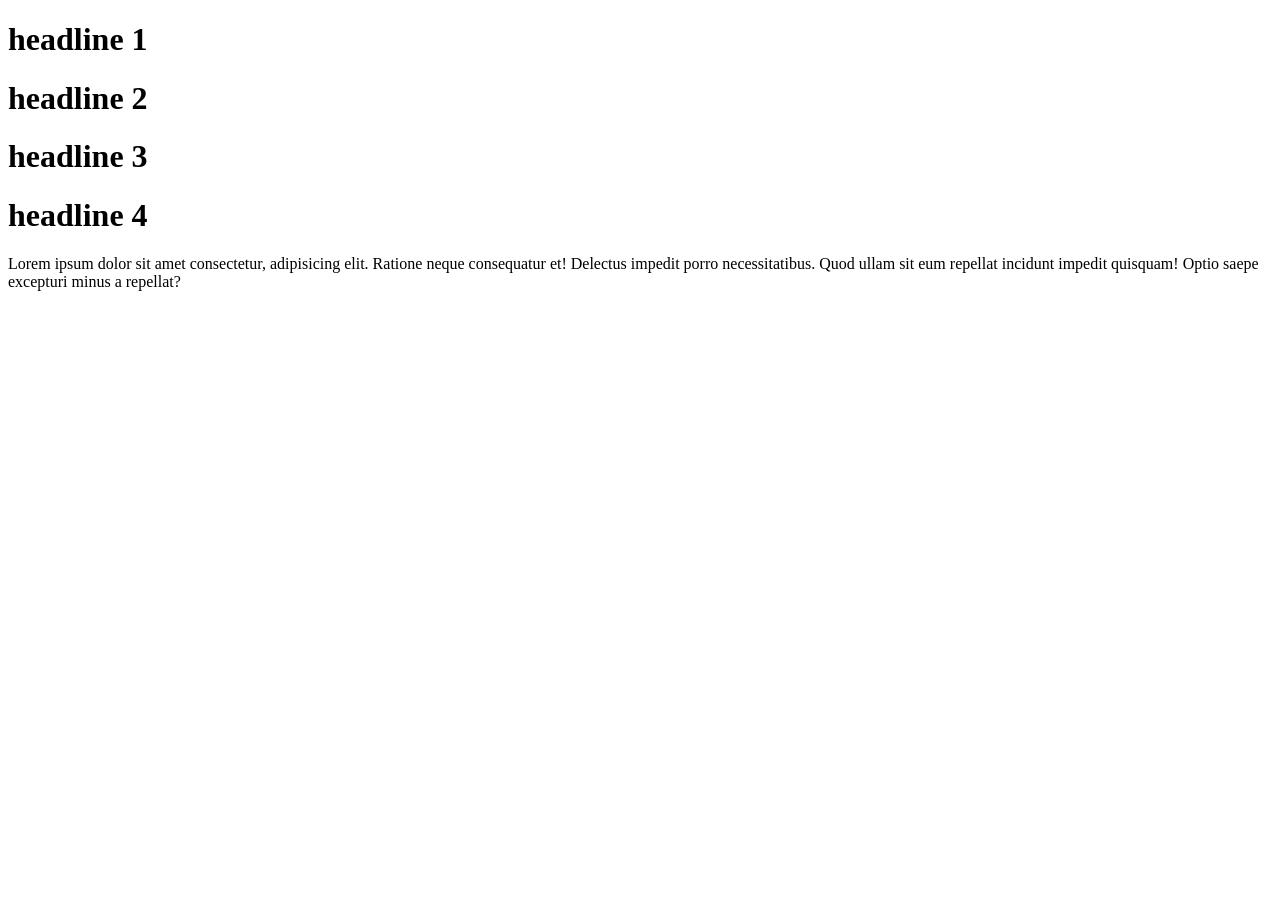
<file: my_protfolio/index.html>
<!DOCTYPE html>
<html lang="en">
<head>
    <meta charset="UTF-8">
    <meta name="viewport" content="width=device-width, initial-scale=1.0">
    <title>CSS level 1</title>
</head>
<body>
    <h1 id="h1"> headline 1</h1>
    <h1 id="h2">headline 2</h1>
    <h1 id="h3">headline 3</h1>
    <h1 id="h4">headline 4</h1>
    <p>Lorem ipsum dolor sit amet consectetur, adipisicing elit. Ratione neque consequatur et! Delectus impedit porro necessitatibus. Quod ullam sit eum repellat incidunt impedit quisquam! Optio saepe excepturi minus a repellat?

    </p>
</body>
</html>
</file>
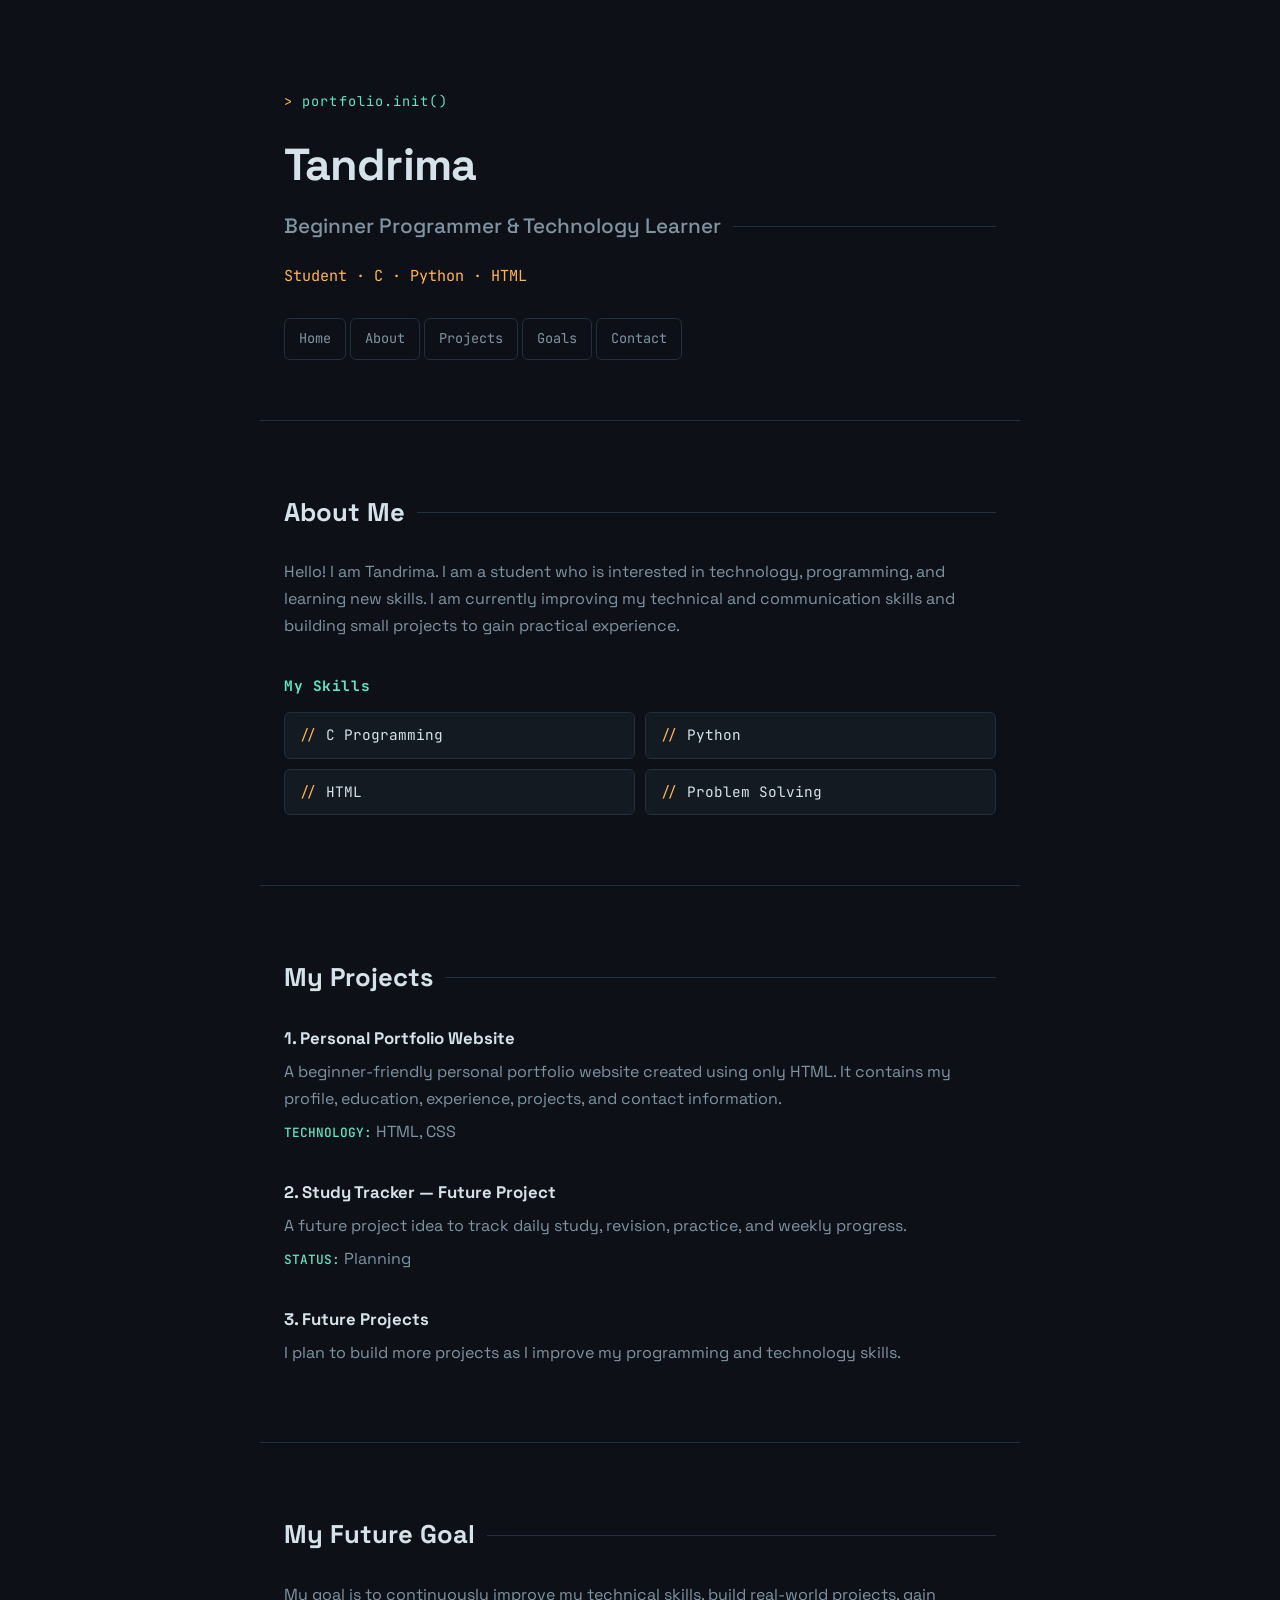
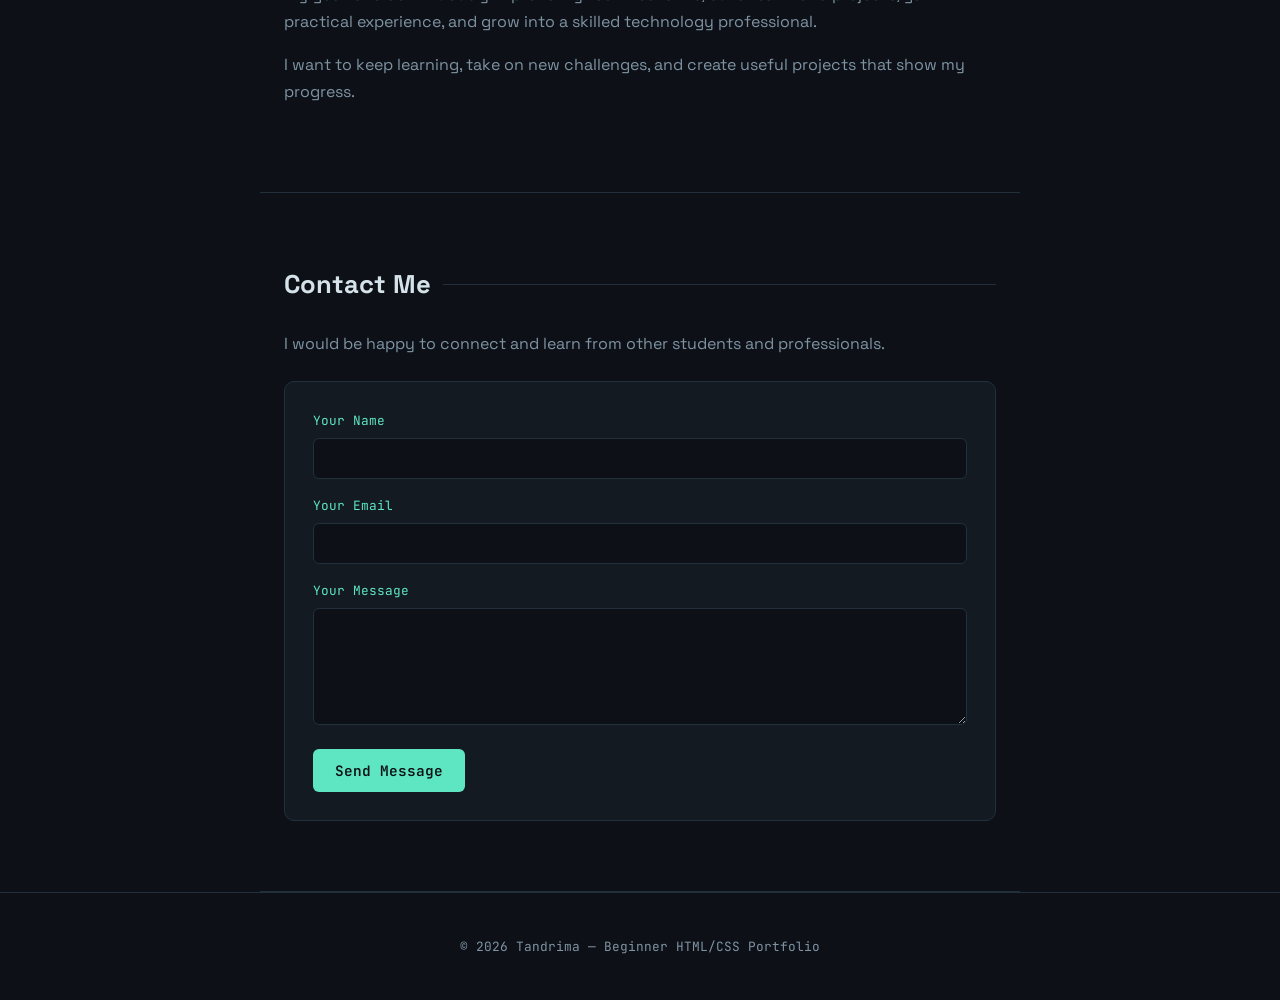
<file: my_protfolio/Myportfolio2.html>
<!DOCTYPE html>
<html lang="en">
<head>
    <meta charset="UTF-8">
    <meta name="viewport" content="width=device-width, initial-scale=1.0">
    <title>Tandrima's Portfolio</title>
    <link rel="preconnect" href="https://fonts.googleapis.com">
    <link href="https://fonts.googleapis.com/css2?family=Space+Grotesk:wght@400;500;600;700&family=JetBrains+Mono:wght@400;500;600&display=swap" rel="stylesheet">
    <style>
        :root {
            --bg: #0d1117;
            --bg-panel: #131a22;
            --line: #22303c;
            --text: #d6e2ea;
            --text-dim: #7f93a3;
            --accent: #5ee6c2;
            --accent-2: #ffb454;
            --font-display: 'Space Grotesk', sans-serif;
            --font-mono: 'JetBrains Mono', monospace;
        }

        * { box-sizing: border-box; }

        html { scroll-behavior: smooth; }

        body {
            margin: 0;
            background: var(--bg);
            color: var(--text);
            font-family: var(--font-display);
            line-height: 1.7;
        }

        hr { display: none; }

        section, header {
            max-width: 760px;
            margin: 0 auto;
            padding: 70px 24px;
            border-bottom: 1px solid var(--line);
        }

        footer {
            border-top: 1px solid var(--line);
            text-align: center;
            padding: 30px 24px;
            color: var(--text-dim);
            font-family: var(--font-mono);
            font-size: 0.8rem;
        }
        footer br { display: none; }

        /* ---------- HOME / HERO ---------- */
        header#home {
            text-align: left;
            padding-top: 90px;
            padding-bottom: 60px;
            border-bottom: 1px solid var(--line);
        }
        header#home br { display: none; }

        .eyebrow {
            font-family: var(--font-mono);
            color: var(--accent);
            font-size: 0.85rem;
            letter-spacing: 0.08em;
            display: block;
            margin-bottom: 14px;
        }
        .eyebrow::before { content: "> "; color: var(--accent-2); }

        header#home h1 {
            font-size: clamp(2rem, 5vw, 2.8rem);
            margin: 0 0 6px;
            font-weight: 700;
            letter-spacing: -0.02em;
        }

        header#home img {
            display: none; /* broken placeholder URL removed from layout */
        }

        header#home h2 {
            font-size: 1.3rem;
            font-weight: 500;
            color: var(--text-dim);
            margin: 0 0 18px;
        }

        header#home > p {
            font-family: var(--font-mono);
            font-size: 0.95rem;
            color: var(--accent-2);
            margin: 0 0 30px;
        }

        nav {
            display: flex;
            flex-wrap: wrap;
            gap: 4px;
            font-family: var(--font-mono);
            font-size: 0.85rem;
        }
        nav a {
            color: var(--text-dim);
            text-decoration: none;
            padding: 8px 14px;
            border: 1px solid var(--line);
            border-radius: 6px;
            transition: all 0.15s ease;
        }
        nav a:hover, nav a:focus-visible {
            color: var(--bg);
            background: var(--accent);
            border-color: var(--accent);
        }

        /* ---------- SECTION HEADINGS ---------- */
        h2 {
            font-size: 1.6rem;
            margin: 0 0 24px;
            display: flex;
            align-items: center;
            gap: 12px;
        }
        h2::after {
            content: "";
            flex: 1;
            height: 1px;
            background: var(--line);
        }

        section br { display: none; }

        /* ---------- ABOUT ---------- */
        #about p { color: var(--text-dim); }
        #about h3 {
            font-family: var(--font-mono);
            font-size: 0.9rem;
            color: var(--accent);
            margin-top: 34px;
            margin-bottom: 14px;
            letter-spacing: 0.04em;
        }
        #about ul {
            list-style: none;
            margin: 0;
            padding: 0;
            display: grid;
            grid-template-columns: repeat(2, 1fr);
            gap: 10px;
        }
        #about li {
            font-family: var(--font-mono);
            font-size: 0.9rem;
            background: var(--bg-panel);
            border: 1px solid var(--line);
            border-radius: 6px;
            padding: 10px 14px;
        }
        #about li::before { content: "// "; color: var(--accent-2); }

        /* ---------- PROJECTS ---------- */
        #project h3 {
            font-size: 1.05rem;
            margin: 0 0 6px;
            color: var(--text);
        }
        #project > h3:not(:first-of-type) { margin-top: 32px; }
        #project p { margin: 6px 0; color: var(--text-dim); }
        #project strong {
            font-family: var(--font-mono);
            font-size: 0.8rem;
            color: var(--accent);
            font-weight: 500;
        }

        /* ---------- GOAL ---------- */
        #goal p { color: var(--text-dim); }
        #goal p + p { margin-top: 14px; }

        /* ---------- CONTACT ---------- */
        #contact p { color: var(--text-dim); margin-bottom: 24px; }

        form {
            display: flex;
            flex-direction: column;
            gap: 16px;
            background: var(--bg-panel);
            border: 1px solid var(--line);
            border-radius: 10px;
            padding: 28px;
        }
        form br { display: none; }

        label {
            font-family: var(--font-mono);
            font-size: 0.8rem;
            color: var(--accent);
            margin-bottom: 6px;
            display: block;
        }

        input[type="text"],
        input[type="email"],
        textarea {
            width: 100%;
            background: var(--bg);
            border: 1px solid var(--line);
            border-radius: 6px;
            padding: 10px 12px;
            color: var(--text);
            font-family: var(--font-display);
            font-size: 0.95rem;
            resize: vertical;
        }
        input:focus, textarea:focus {
            outline: none;
            border-color: var(--accent);
        }

        input[type="submit"] {
            align-self: flex-start;
            background: var(--accent);
            color: var(--bg);
            border: none;
            font-family: var(--font-mono);
            font-weight: 600;
            font-size: 0.9rem;
            padding: 12px 22px;
            border-radius: 6px;
            cursor: pointer;
            transition: opacity 0.15s ease;
        }
        input[type="submit"]:hover { opacity: 0.85; }

        @media (max-width: 600px) {
            #about ul { grid-template-columns: 1fr; }
            section, header { padding: 50px 20px; }
        }
    </style>
</head>

<body>
    <!--HOME-->
    <header id="home">
        <span class="eyebrow">portfolio.init()</span>
        <h1>Tandrima</h1>
        <h2>Beginner Programmer &amp; Technology Learner</h2>
        <p>Student · C · Python · HTML</p>
        <nav>
            <a href="#home">Home</a>
            <a href="#about">About</a>
            <a href="#project">Projects</a>
            <a href="#goal">Goals</a>
            <a href="#contact">Contact</a>
        </nav>
    </header>

    <!--ABOUT-->
    <section id="about">
        <h2>About Me</h2>
        <p>
            Hello! I am Tandrima. I am a student who is interested in
            technology, programming, and learning new skills.
            I am currently improving my technical and communication skills
            and building small projects to gain practical experience.
        </p>
        <h3>My Skills</h3>
        <ul>
            <li>C Programming</li>
            <li>Python</li>
            <li>HTML</li>
            <li>Problem Solving</li>
        </ul>
    </section>

    <!--PROJECT-->
    <section id="project">
        <h2>My Projects</h2>

        <h3>1. Personal Portfolio Website</h3>
        <p>
            A beginner-friendly personal portfolio website created using
            only HTML. It contains my profile, education, experience,
            projects, and contact information.
        </p>
        <p><strong>TECHNOLOGY:</strong> HTML, CSS</p>

        <h3>2. Study Tracker — Future Project</h3>
        <p>
            A future project idea to track daily study, revision,
            practice, and weekly progress.
        </p>
        <p><strong>STATUS:</strong> Planning</p>

        <h3>3. Future Projects</h3>
        <p>
            I plan to build more projects as I improve my programming
            and technology skills.
        </p>
    </section>

    <!-- FUTURE GOAL -->
    <section id="goal">
        <h2>My Future Goal</h2>
        <p>
            My goal is to continuously improve my technical skills,
            build real-world projects, gain practical experience,
            and grow into a skilled technology professional.
        </p>
        <p>
            I want to keep learning, take on new challenges,
            and create useful projects that show my progress.
        </p>
    </section>

    <!--CONTACT-->
    <section id="contact">
        <h2>Contact Me</h2>
        <p>
            I would be happy to connect and learn from other students
            and professionals.
        </p>

        <form>
            <div>
                <label for="name">Your Name</label>
                <input type="text" id="name" name="name">
            </div>
            <div>
                <label for="email">Your Email</label>
                <input type="email" id="email" name="email">
            </div>
            <div>
                <label for="message">Your Message</label>
                <textarea id="message" name="message" rows="5"></textarea>
            </div>
            <input type="submit" value="Send Message">
        </form>
    </section>

    <!--FOOTER-->
    <footer>
        <p>© 2026 Tandrima — Beginner HTML/CSS Portfolio</p>
    </footer>
</body>
</html>
</file>
